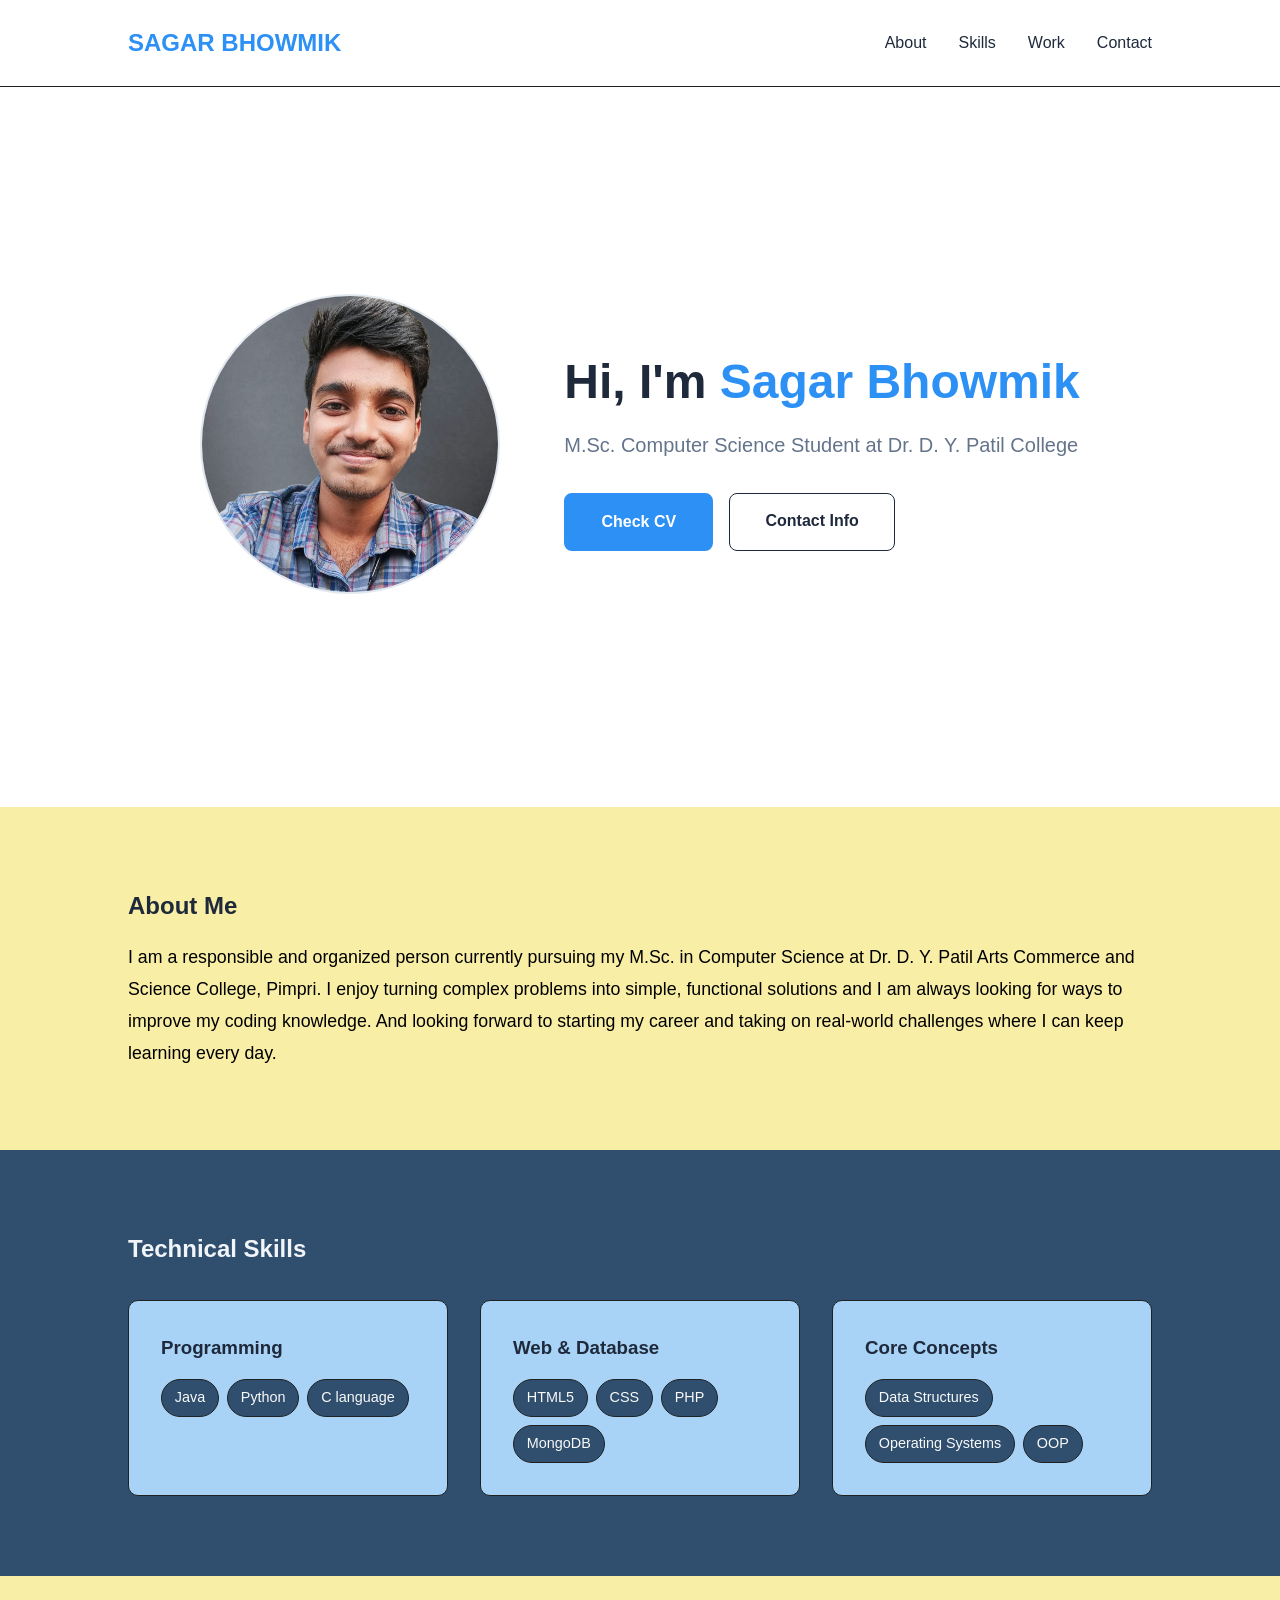
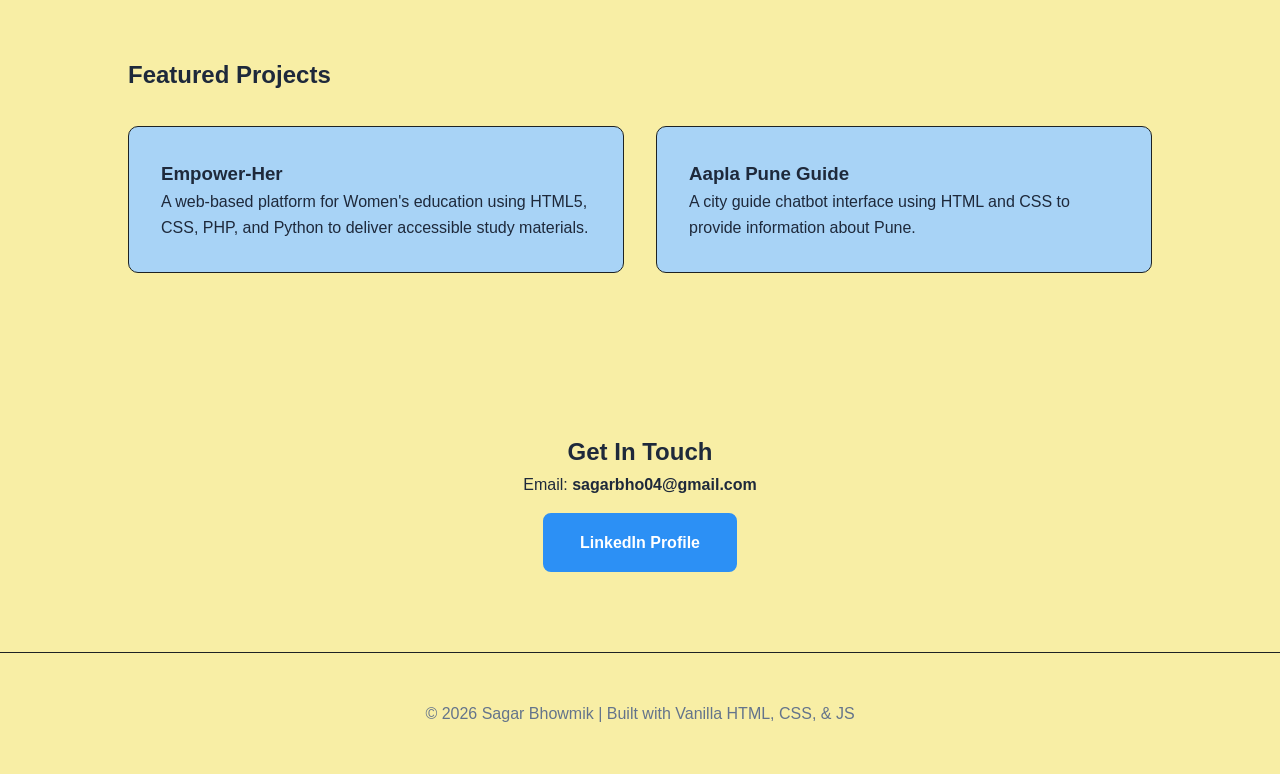
<file: index.html>
<!DOCTYPE html>
<html lang="en">
<head>
    <meta charset="UTF-8">
    <meta name="viewport" content="width=device-width, initial-scale=1.0">
    <title>Sagar Bhowmik | Computer Science Portfolio</title>

    <link rel="stylesheet" href="style.css">
    <script src="script.js"></script>
    
</head>
<body>

    <nav>
        <div class="logo"> SAGAR BHOWMIK </div>
        <ul class="nav-links">
            <li><a href="#about">About</a></li>
            <li><a href="#skills">Skills</a></li>
            <li><a href="#projects">Work</a></li>
            <li><a href="#contact">Contact</a></li>
        </ul>
    </nav>

    <section class="hero">
    <div class="hero-container">
        <div class="hero-photo">
            <img src="Sagar Bhowmik.jpeg" alt="Sagar Bhowmik">
        </div>
        
        <div class="hero-content">
            <h1>Hi, I'm <span>Sagar Bhowmik </span></h1>
        <p>M.Sc. Computer Science Student at Dr. D. Y. Patil College</p>
        
        <div class="hero-btns">
            <a href="https://drive.google.com/file/d/1tIT7AgCDpIXpESXcoyhruKL9JI_YOlB1/view?usp=sharing" target="_blank" class="btn">Check CV</a>
            <a href="#contact" class="btn btn-outline">Contact Info</a>
        </div>

        </div>
    </div>
</section>

    <section id="about">
        <h2>About Me</h2>
        <p>I am a responsible and organized person currently pursuing my M.Sc. in Computer Science at Dr. D. Y. Patil Arts Commerce and Science College, Pimpri. I enjoy turning complex problems into simple, functional solutions and I am always looking for ways to improve my coding knowledge. And looking forward to starting my career and taking on real-world challenges where I can keep learning every day. </p>
    </section>

    <section id="skills" style="background: var(--bg-gray);">
        <h2 class="tech-skills">Technical Skills</h2>
        <div class="grid">
            <div class="card">
                <h3>Programming</h3>
                <div class="skill-list">
                    <span class="skill-tag">Java </span>
                    <span class="skill-tag">Python</span>
                    <span class="skill-tag">C language</span>
                </div>
            </div>
            <div class="card">
                <h3>Web & Database</h3>
                <div class="skill-list">
                    <span class="skill-tag">HTML5 </span>
                    <span class="skill-tag">CSS </span>
                    <span class="skill-tag">PHP </span>
                    <span class="skill-tag">MongoDB </span>
                </div>
            </div>
            <div class="card">
                <h3>Core Concepts</h3>
                <div class="skill-list">
                    <span class="skill-tag">Data Structures</span>
                    <span class="skill-tag">Operating Systems</span>
                    <span class="skill-tag">OOP</span>
                </div>
            </div>
        </div>
    </section>

    <section id="projects">
        <h2>Featured Projects</h2>
        <div class="grid">
            <div class="card">
                <h3>Empower-Her</h3>
                <p>A web-based platform for Women's education using HTML5, CSS, PHP, and Python to deliver accessible study materials.</p>
            </div>
            <div class="card">
                <h3>Aapla Pune Guide</h3>
                <p>A city guide chatbot interface using HTML and CSS to provide information about Pune.</p>
            </div>
        </div>
    </section>

    <section id="contact" style="text-align: center;">
        <h2>Get In Touch</h2>
        <p>Email: <strong>sagarbho04@gmail.com</strong></p>
        <p style="margin-top: 1rem;">
            <a href="https://linkedin.com/in/sagar-bhowmik-2b2b25287/" class="btn">LinkedIn Profile</a>
        </p>
    </section>

    <footer>
        <p>&copy; 2026 Sagar Bhowmik | Built with Vanilla HTML, CSS, & JS</p>
    </footer>

</body>
</html>
</file>
<file: style.css>
:root {
    --primary-blue:  #2c90f5;
    --text-dark: #1e293b;
    --text-light: #64748b;
    --bg-white: #f8eea5;
    --bg-gray: #304f6e;
    --border: #1e2223;
}

* {
    box-sizing: border-box;
    margin: 0;
    padding: 0;
}
body {
    font-family: 'Segoe UI', Tahoma, Geneva, Verdana, sans-serif;
    line-height: 1.6;
    color: var(--text-dark);
    background-color: var(--bg-white);
}
/* Navigation */
nav {
    display: flex;
    justify-content: space-between;
    align-items: center;
    padding: 1.5rem 10%;
    background: white;
    border-bottom: 1px solid var(--border);
    position: sticky;
    top: 0;
    z-index: 1000;
}
.logo {
    font-size: 1.5rem;
    font-weight: bold;
    color: var(--primary-blue);
}
.nav-links {
    display: flex;
    list-style: none;
}
.nav-links li { margin-left: 2rem; }
.nav-links a {
    text-decoration: none;
    color: var(--text-dark);
    font-weight: 500;
    transition: 0.3s;
}
.nav-links a:hover { color: var(--primary-blue); }
/* Sections */
section { padding: 5rem 10%; }
.hero {
    text-align: center;
    background: radial-gradient(circle at center, #f1f5f9 0%, #ffffff 100%);
    padding: 8rem 10%;
}
.hero h1 { font-size: 3.5rem; margin-bottom: 1rem; }
.hero h1 span { color: var(--primary-blue); }
.hero p { font-size: 1.25rem; color: var(--text-light); margin-bottom: 2rem; }


#about p {
    font-size: 1.11rem;
    color: black; 
    max-width: 1100px; 
    margin-top: 1rem;
    line-height: 1.8; 
}

.btn {
    background: var(--primary-blue);
    color: white;
    padding: 0.9rem 2.2rem;
    border-radius: 8px;
    text-decoration: none;
    font-weight: 600;
    display: inline-block;
    transition: 0.3s;
    border: 2px solid var(--primary-blue);
}
.btn:hover {
    transform: translateY(-3px);
    box-shadow: 0 5px 15px rgba(37, 99, 235, 0.3);
}
/* Grid Layouts */
.grid {
    display: grid;
    grid-template-columns: repeat(auto-fit, minmax(300px, 1fr));
    gap: 2rem;
    margin-top: 2rem;
}
.card {
    background: rgb(168, 211, 246);
    border: 1px solid var(--border);
    padding: 2rem;
    border-radius: 10px;
    transition: 0.3s;
}
.card:hover {
    box-shadow: 0 10px 20px rgba(0,0,0,0.05);
    border-color: var(--primary-blue);
}
.tech-skills {
    color: #f1f5f9;
}
.skill-list {
    display: flex;
    flex-wrap: wrap;
    gap: 0.5rem;
    margin-top: 1rem;
}

.skill-tag {
    background: var(--bg-gray);
    padding: 0.4rem 0.8rem;
    border-radius: 20px;
    font-size: 0.9rem;
    color:#f8f9f9;
    border: 1px solid var(--border);
}
/* Simple Footer */
footer {
    text-align: center;
    padding: 3rem;
    border-top: 1px solid var(--border);
    color: var(--text-light);
}
/* Responsive Mobile Menu */
@media (max-width: 768px) {
    .nav-links { display: none; } /* Simplified for now */
    .hero h1 { font-size: 2.5rem; }
}
/* Hero Section Layout */
.hero {
    display: flex;
    justify-content: center;
    align-items: center;
    min-height: 80vh;
    padding: 0 10%;
    background: #ffffff;
}

.hero-container {
    display: flex;
    align-items: center;
    gap: 4rem; /* Space between photo and text */
    max-width: 1000px;
}

/* Photo Styling */
.hero-photo img {
    width: 300px; /* Adjust size as needed */
    height: 300px;
    border-radius: 50%;
    object-fit: cover;
    border: 2px solid #e2e8f0;
}


/* Text & Button Styling */
.hero-content {
    text-align: left;
}

.hello-text {
    color: #64748b;
    font-weight: 600;
    margin-bottom: 0.5rem;
}

.hero-content h1 {
    font-size: 3rem;
    margin-bottom: 0.5rem;
}

.tagline {
    font-size: 1.5rem;
    color: #64748b;
    margin-bottom: 2rem;
}

.hero-btns {
    display: flex;
    gap: 1rem;
}

/* Outline button style for "Download CV" */
.btn-outline {
    background: transparent !important;
    color: #1e293b !important;
    border: 1px solid #1e293b !important;
}

.btn-outline:hover {
    background: #1e293b !important;
    color: white !important;
}

/* Mobile Responsiveness */
@media (max-width: 768px) {
    .hero-container {
        flex-direction: column;
        text-align: center;
        gap: 2rem;
    }
    .hero-content {
        text-align: center;
    }
    .hero-btns {
        justify-content: center;
    }
}
</file>
